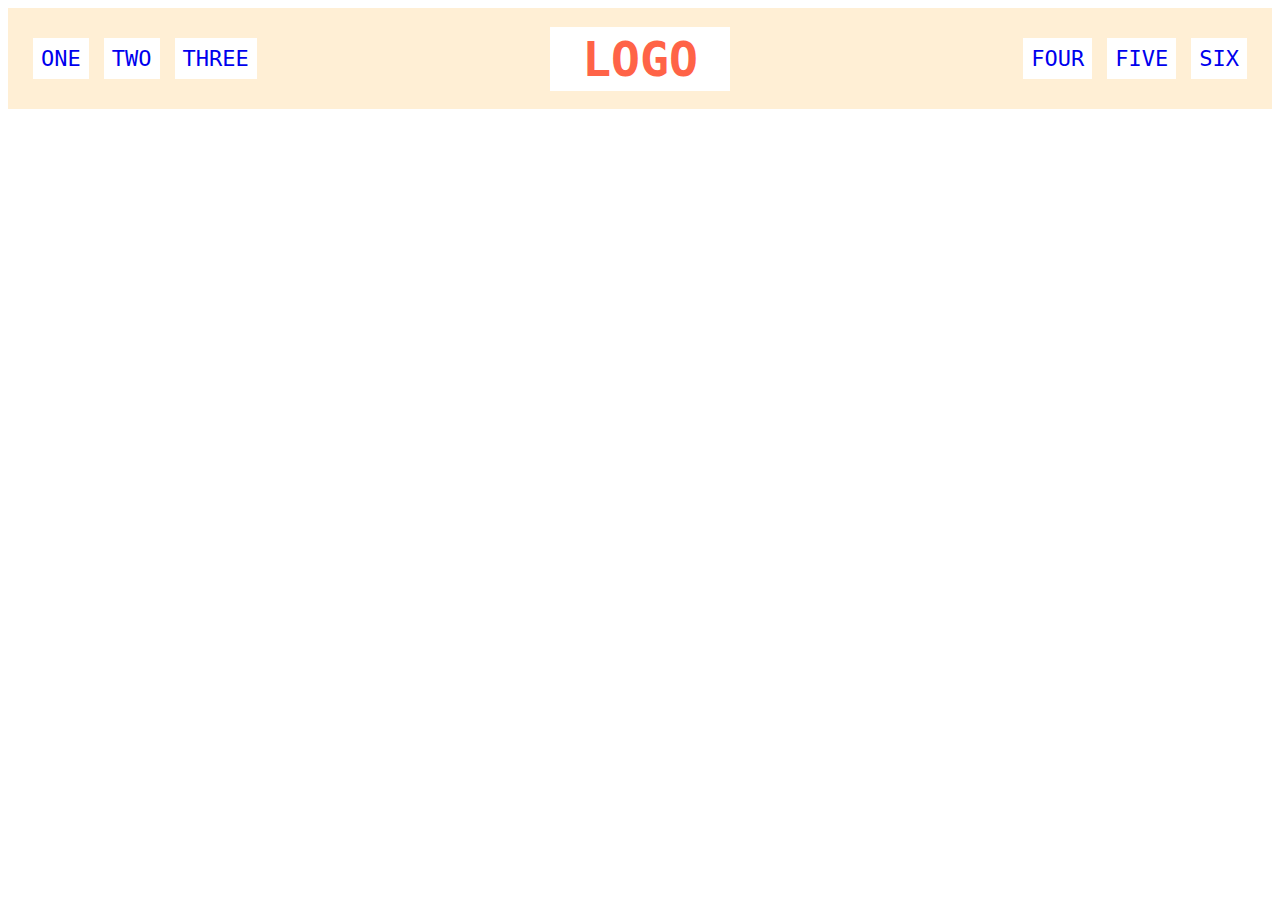
<file: flex/02-flex-header/index.html>
<!DOCTYPE html>
<html lang="en">
  <head>
    <meta charset="UTF-8">
    <meta http-equiv="X-UA-Compatible" content="IE=edge">
    <meta name="viewport" content="width=device-width, initial-scale=1.0">
    <title>Flex Header</title>
    <link rel="stylesheet" href="style.css">
  </head>

  <body>
    <div class="header">

      <div class="left-links">
        <ul>
          <li><a href="#">ONE</a></li>
          <li><a href="#">TWO</a></li>
          <li><a href="#">THREE</a></li>
        </ul>
      </div>

      <div class="logo">LOGO</div>

      <div class="right-links">
        <ul>
          <li><a href="#">FOUR</a></li>
          <li><a href="#">FIVE</a></li>
          <li><a href="#">SIX</a></li>
        </ul>
      </div>
      
    </div>
  </body>
</html>
</file>
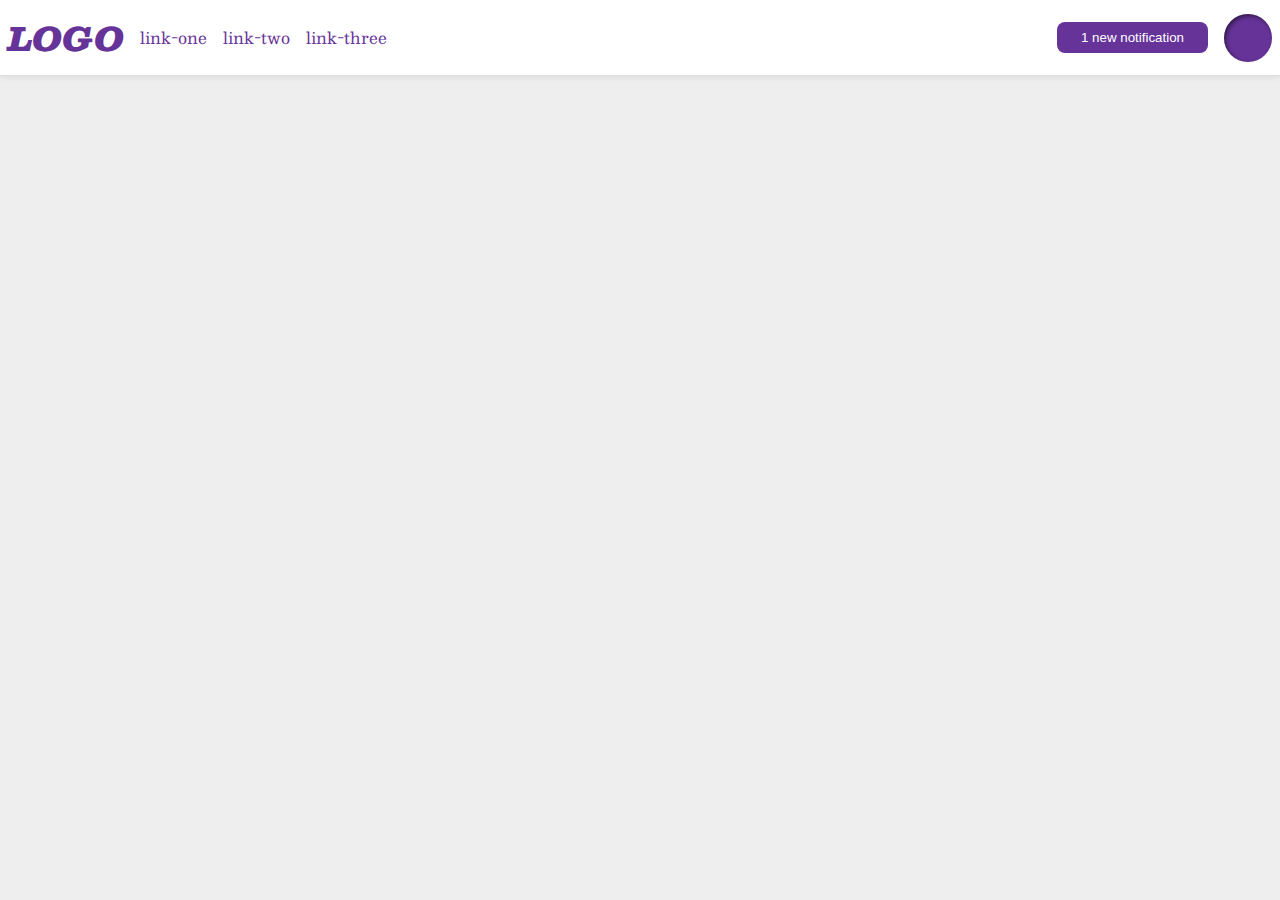
<file: flex/03-flex-header-2/index.html>
<!DOCTYPE html>
<html lang="en">
  <head>
    <meta charset="UTF-8">
    <meta http-equiv="X-UA-Compatible" content="IE=edge">
    <meta name="viewport" content="width=device-width, initial-scale=1.0">
    <title>Flex Header 2</title>
    <link rel="stylesheet" href="style.css">
  </head>
 
  <body>
 
    <div class="header">
 
      <div class="left-flex-container">
        <div class="logo">  
          LOGO
        </div>
  
        <ul class="links">
          <li><a href="https://google.com">link-one</a></li>
          <li><a href="https://google.com">link-two</a></li>
          <li><a href="https://google.com">link-three</a></li>
        </ul>
      </div>
 
      <div class="right-flex-container">
        <button class="notifications">
          1 new notification
        </button>
        <div class="profile-image"></div>
      </div>

    </div>
 
  </body>
</html>
</file>
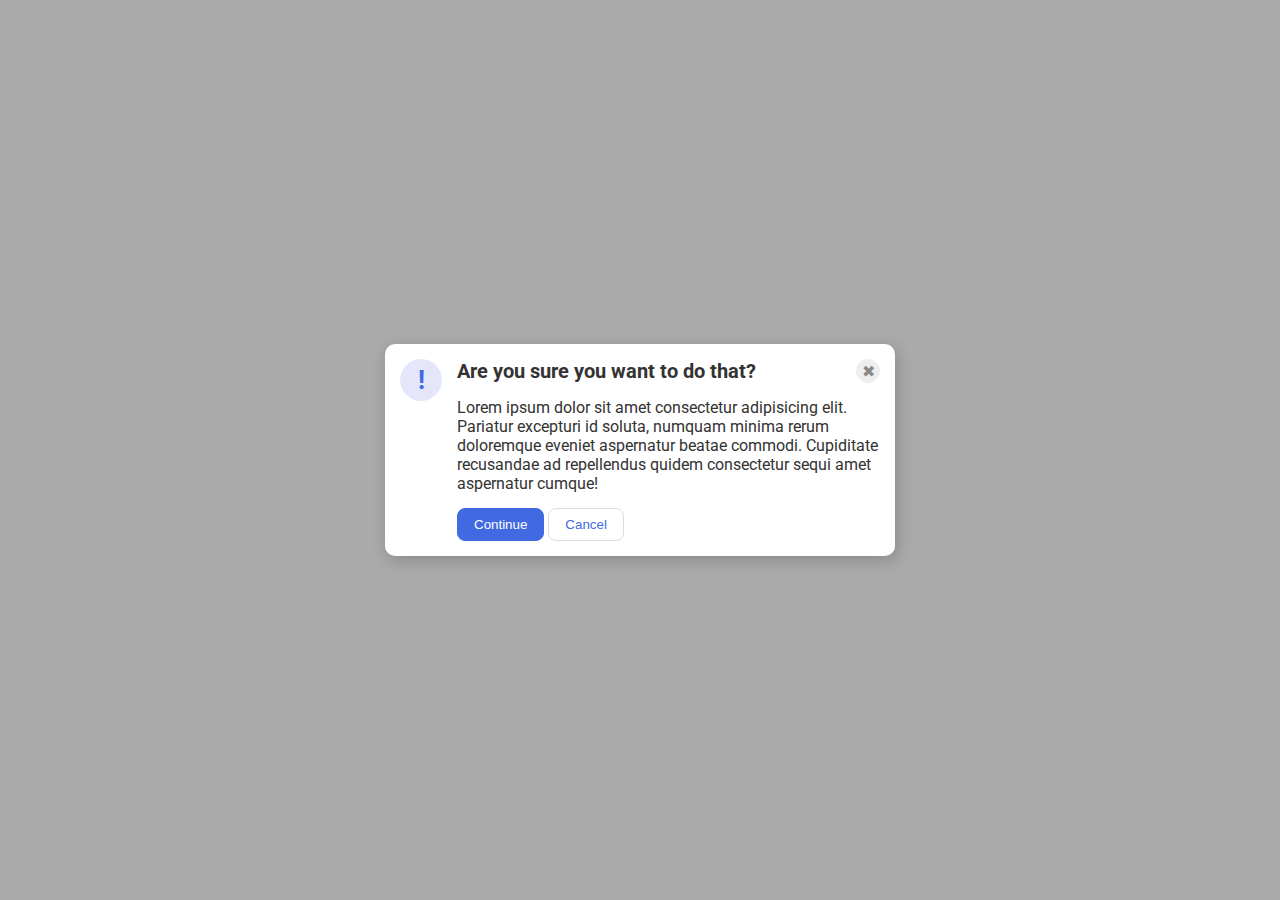
<file: flex/05-flex-modal/index.html>
<!DOCTYPE html>
<html lang="en">
  <head>
    <meta charset="UTF-8">
    <meta http-equiv="X-UA-Compatible" content="IE=edge">
    <meta name="viewport" content="width=device-width, initial-scale=1.0">
    <link rel="stylesheet" href="style.css">
    <title>Modal</title>
  </head>
  <body>
    <div class="modal">
      
      <div class="icon-container">
        <div class="icon">!</div>
      </div>

      <div class="container">
        <div class="header-container">
          <div class="header">Are you sure you want to do that?</div>
          <button class="close-button">✖</button>
        </div>



        <div class="text">Lorem ipsum dolor sit amet consectetur adipisicing elit. Pariatur excepturi id soluta, numquam minima rerum doloremque eveniet aspernatur beatae commodi. Cupiditate recusandae ad repellendus quidem consectetur sequi amet aspernatur cumque!</div>

        <div class="button-container">
          <button class="continue">Continue</button>
          <button class="cancel">Cancel</button>
        </div>



      </div>

    </div>
  </body>
</html>
</file>
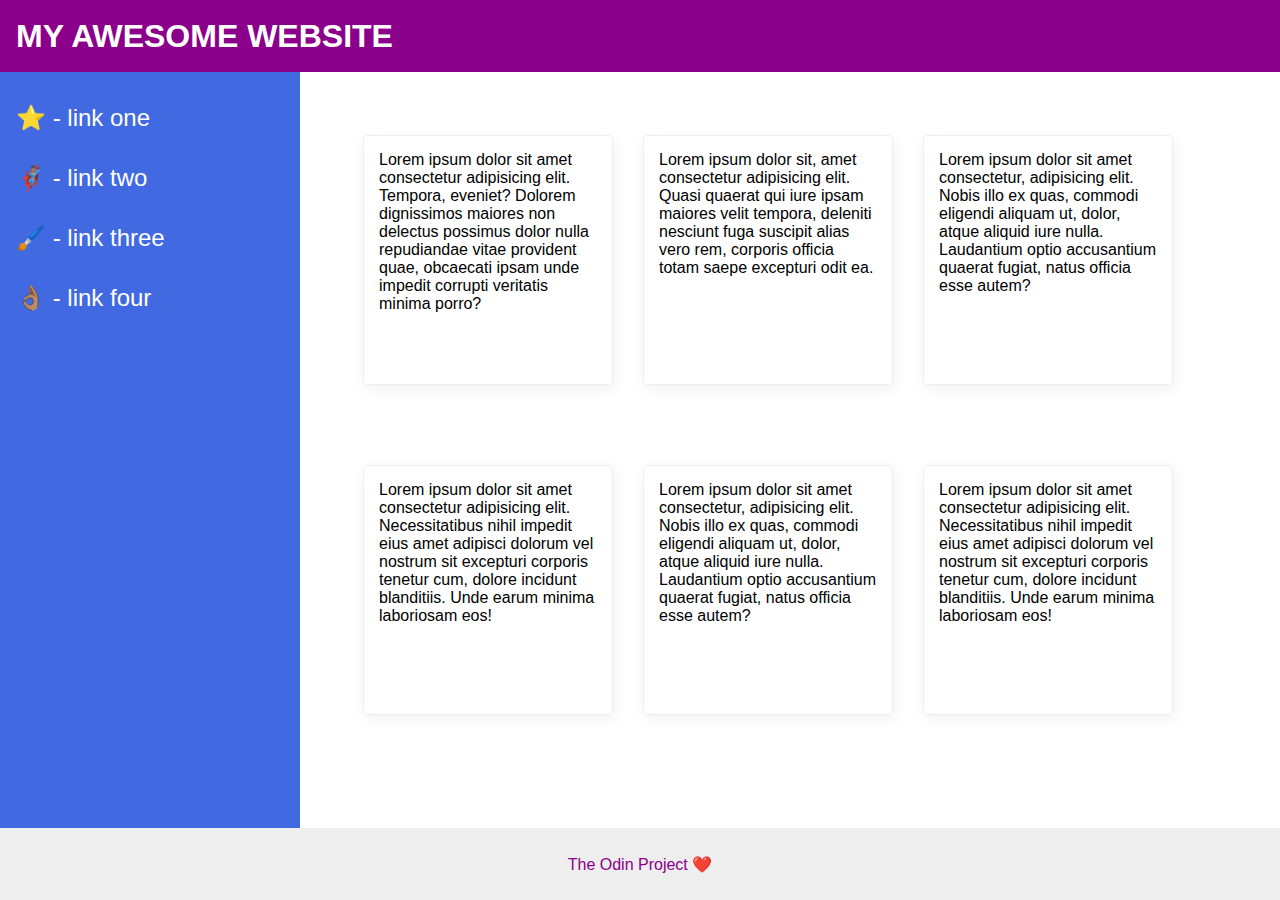
<file: flex/07-flex-layout-2/index.html>
<!DOCTYPE html>
<html lang="en">
  <head>
    <meta charset="UTF-8">
    <meta http-equiv="X-UA-Compatible" content="IE=edge">
    <meta name="viewport" content="width=device-width, initial-scale=1.0">
    <title>The Holy Grail</title>
    <link rel="stylesheet" href="style.css">
  </head>
 
  <body>
   
    <div class="header">
        MY AWESOME WEBSITE
    </div>
    
    <div class="middle">
      <div class="sidebar">
        <ul>
          <li><a href="#">⭐ - link one</a></li>
          <li><a href="#">🦸🏽‍♂️ - link two</a></li>
          <li><a href="#">🖌️ - link three</a></li>
          <li><a href="#">👌🏽 - link four</a></li>
        </ul>
      </div>

      <div class="card-container">
        <div class="card">Lorem ipsum dolor sit amet consectetur adipisicing elit. Tempora, eveniet? Dolorem dignissimos maiores non delectus possimus dolor nulla repudiandae vitae provident quae, obcaecati ipsam unde impedit corrupti veritatis minima porro?</div>
        <div class="card">Lorem ipsum dolor sit, amet consectetur adipisicing elit. Quasi quaerat qui iure ipsam maiores velit tempora, deleniti nesciunt fuga suscipit alias vero rem, corporis officia totam saepe excepturi odit ea.</div>
        <div class="card">Lorem ipsum dolor sit amet consectetur, adipisicing elit. Nobis illo ex quas, commodi eligendi aliquam ut, dolor, atque aliquid iure nulla. Laudantium optio accusantium quaerat fugiat, natus officia esse autem?</div>
        <div class="card">Lorem ipsum dolor sit amet consectetur adipisicing elit. Necessitatibus nihil impedit eius amet adipisci dolorum vel nostrum sit excepturi corporis tenetur cum, dolore incidunt blanditiis. Unde earum minima laboriosam eos!</div>
        <div class="card">Lorem ipsum dolor sit amet consectetur, adipisicing elit. Nobis illo ex quas, commodi eligendi aliquam ut, dolor, atque aliquid iure nulla. Laudantium optio accusantium quaerat fugiat, natus officia esse autem?</div>
        <div class="card">Lorem ipsum dolor sit amet consectetur adipisicing elit. Necessitatibus nihil impedit eius amet adipisci dolorum vel nostrum sit excepturi corporis tenetur cum, dolore incidunt blanditiis. Unde earum minima laboriosam eos!</div>
      </div>
    
    </div>

    <div class="footer">
      <div class="text-container">
      The Odin Project ❤️
      </div>
    </div>
  </body>
</html>
</file>
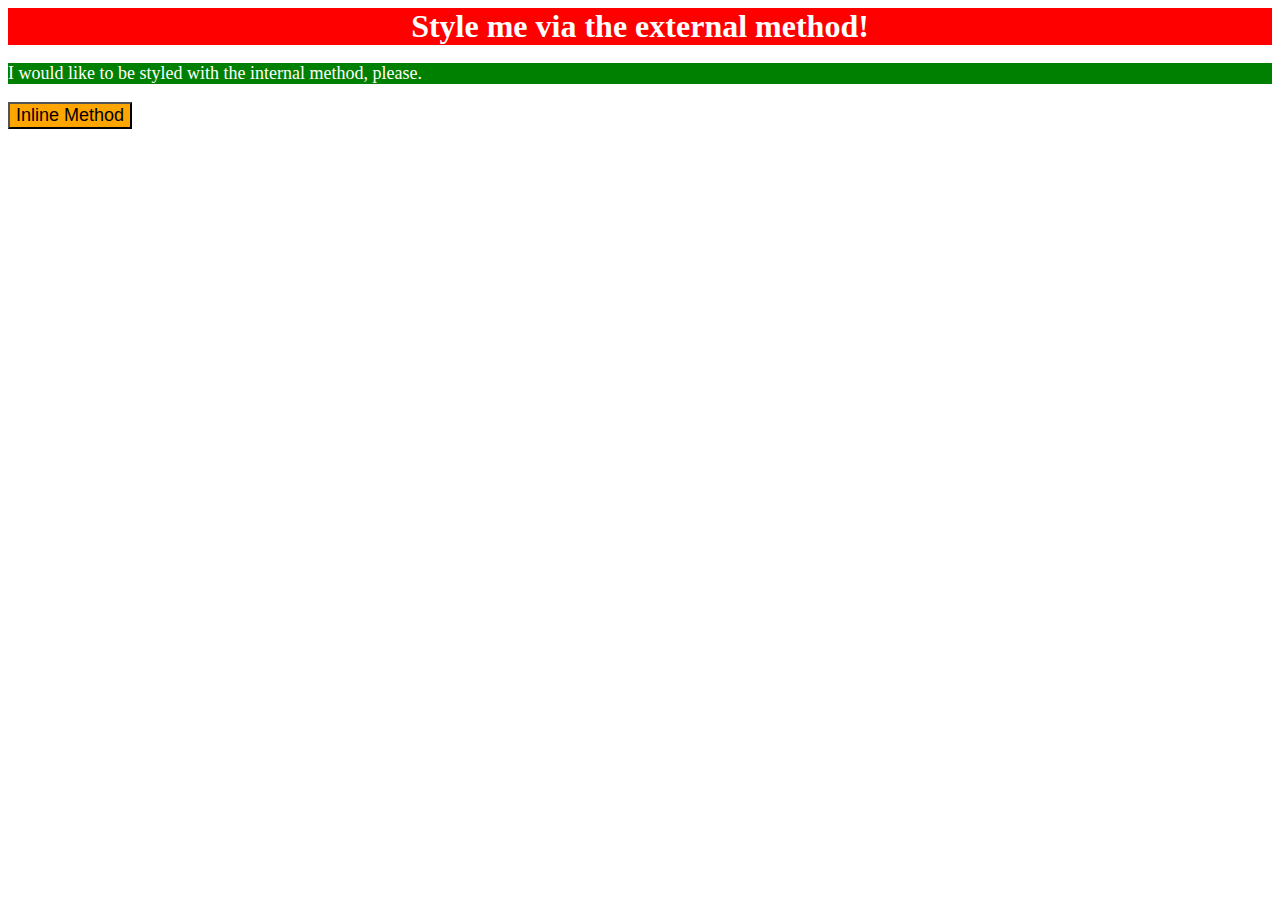
<file: foundations/01-css-methods/index.html>
<!DOCTYPE html>
<html lang="en">
  <head>
    <meta charset="UTF-8">
    <meta http-equiv="X-UA-Compatible" content="IE=edge">
    <meta name="viewport" content="width=device-width, initial-scale=1.0">
    <link rel="stylesheet" href="styles.css">
    <style>
      p {
        background-color: green;
        color: white;
        font-size: 18px;
      }
    </style>
    <title>Methods for Adding CSS</title>
  </head>
  <body>
    <div>Style me via the external method!</div>
    <p>I would like to be styled with the internal method, please.</p>
    <button style="background-color: orange; font-size: 18px;">Inline Method</button>
  </body>
</html>
</file>
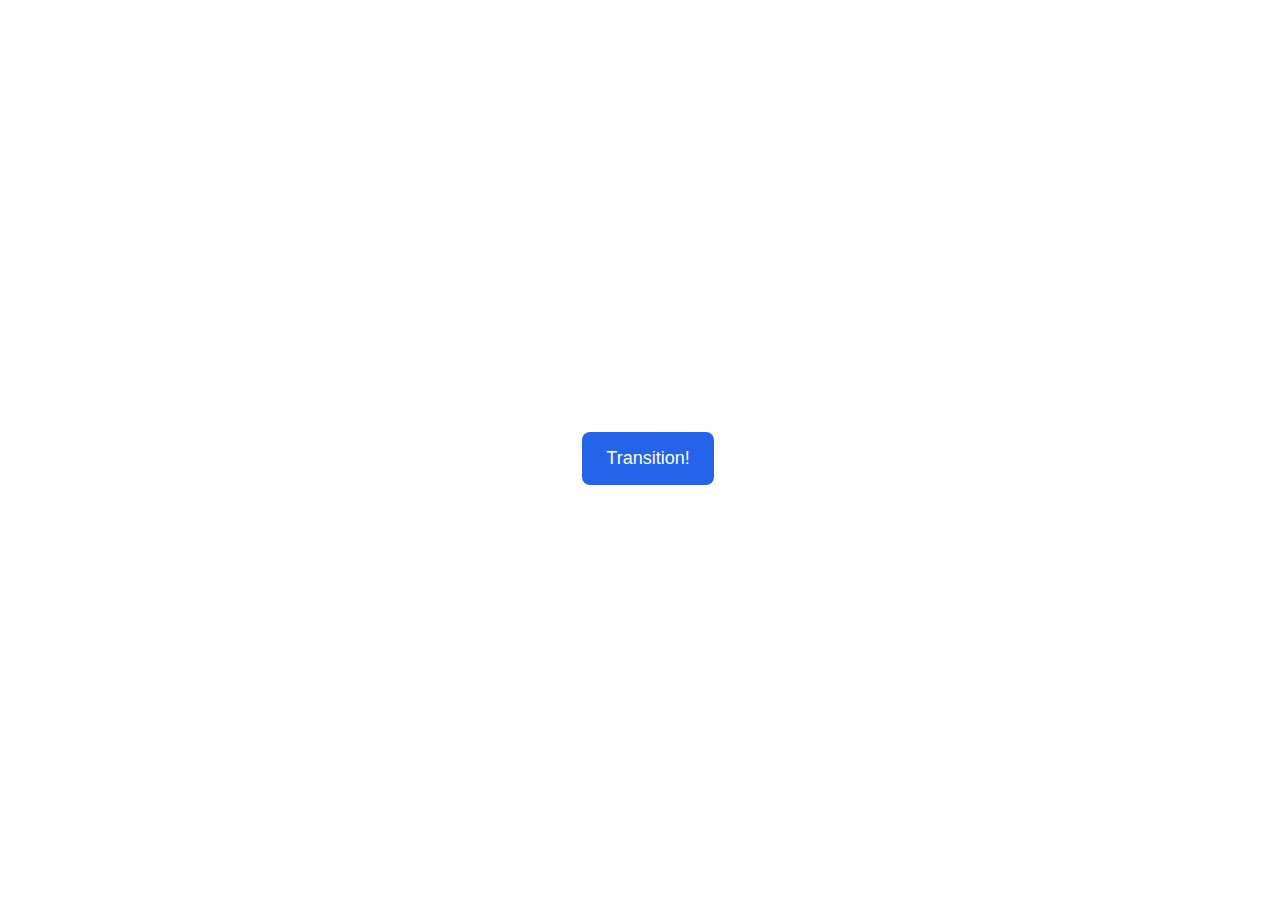
<file: advanced-html-css/animation/01-button-hover/index.html>
<!DOCTYPE html>
<html lang="en">
  <head>
    <meta charset="UTF-8" />
    <meta http-equiv="X-UA-Compatible" content="IE=edge" />
    <meta name="viewport" content="width=device-width, initial-scale=1.0" />
    <title>Button Hover</title>
    <link rel="stylesheet" href="style.css" />
  </head>
  <body>
    <div id="transition-container">
      <button>Transition!</button>
    </div>
  </body>
</html>
</file>
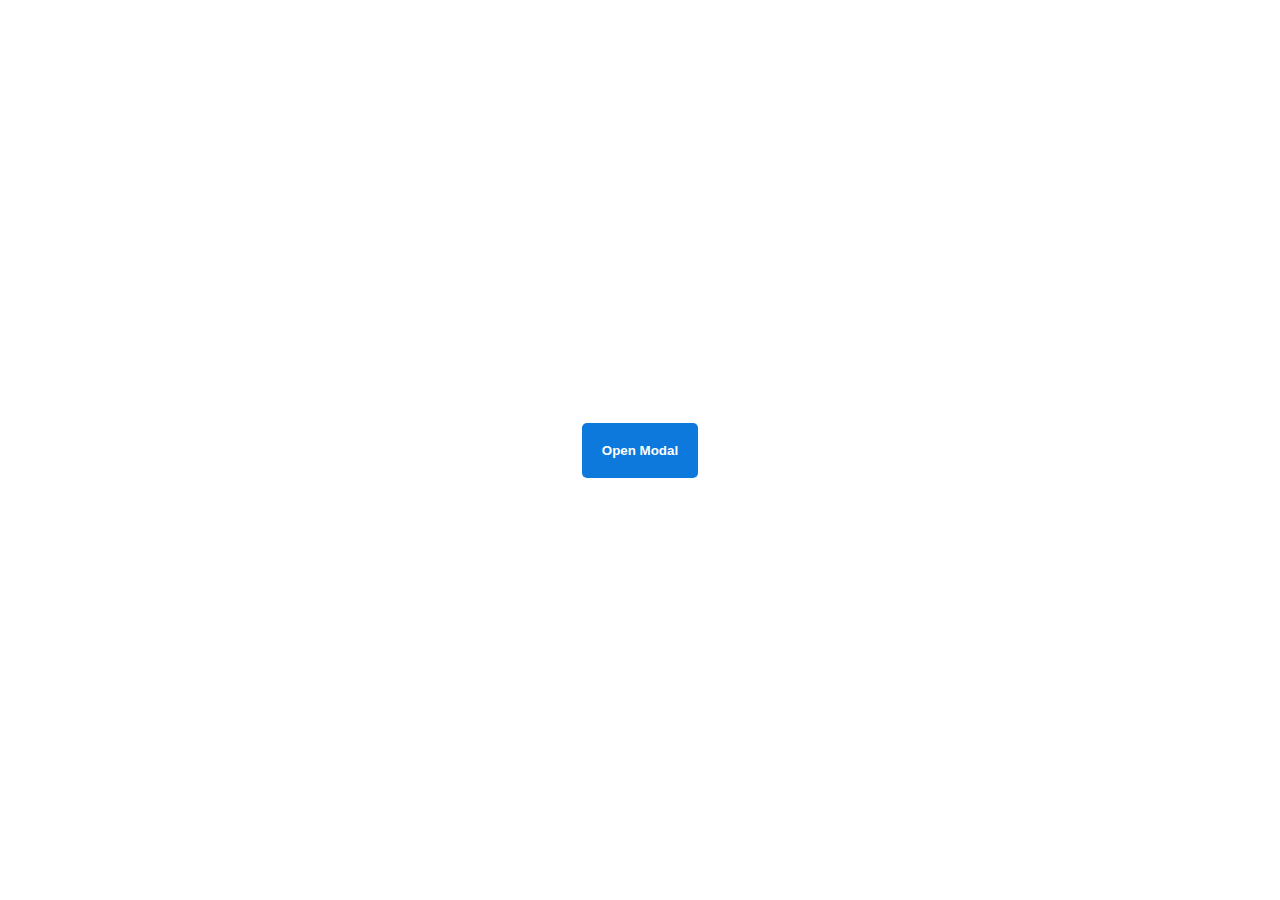
<file: advanced-html-css/animation/02-pop-up/index.html>
<!DOCTYPE html>
<html lang="en">
  <head>
    <meta charset="UTF-8" />
    <meta http-equiv="X-UA-Compatible" content="IE=edge" />
    <meta name="viewport" content="width=device-width, initial-scale=1.0" />
    <title>Popup</title>
    <link rel="stylesheet" href="style.css" />
  </head>
  <body>
    <div class="backdrop"></div>
    <div class="popup-modal">
      <h1>Look at me!</h1>
      <p>I'm a pop up dialog!</p>
      <button id="close-modal">Close Modal</button>
    </div>
    <div class="button-container">
      <button id="trigger-modal">Open Modal</button>
    </div>
    <script src="script.js"></script>
  </body>
</html>
</file>
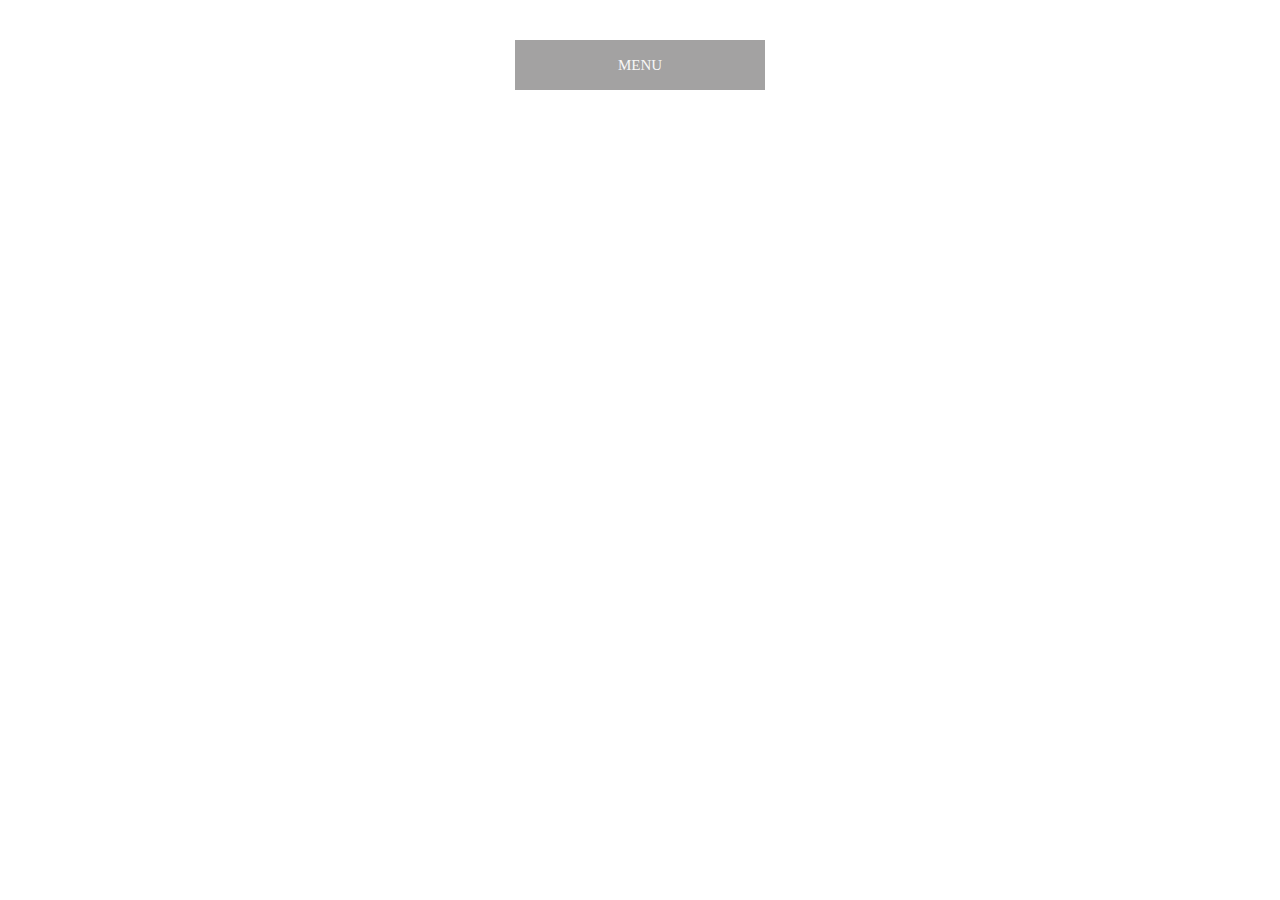
<file: advanced-html-css/animation/03-dropdown-menu/index.html>
<!DOCTYPE html>
<html lang="en">
  <head>
    <meta charset="UTF-8" />
    <meta http-equiv="X-UA-Compatible" content="IE=edge" />
    <meta name="viewport" content="width=device-width, initial-scale=1.0" />
    <title>Dropdown Menu</title>
    <link rel="stylesheet" href="style.css" />
  </head>
  <body>
    <div class="dropdown-container">
        <div class="menu-title">MENU</div>
        <ul class="dropdown-menu">
            <li>ITEM 1</li>
            <li>ITEM 2</li>
            <li>ITEM 3</li>
            <li>ITEM 4</li>
            <li>ITEM 5</li>
        </ul>
    </div>
    <script src="script.js"></script>
  </body>
</html>
</file>
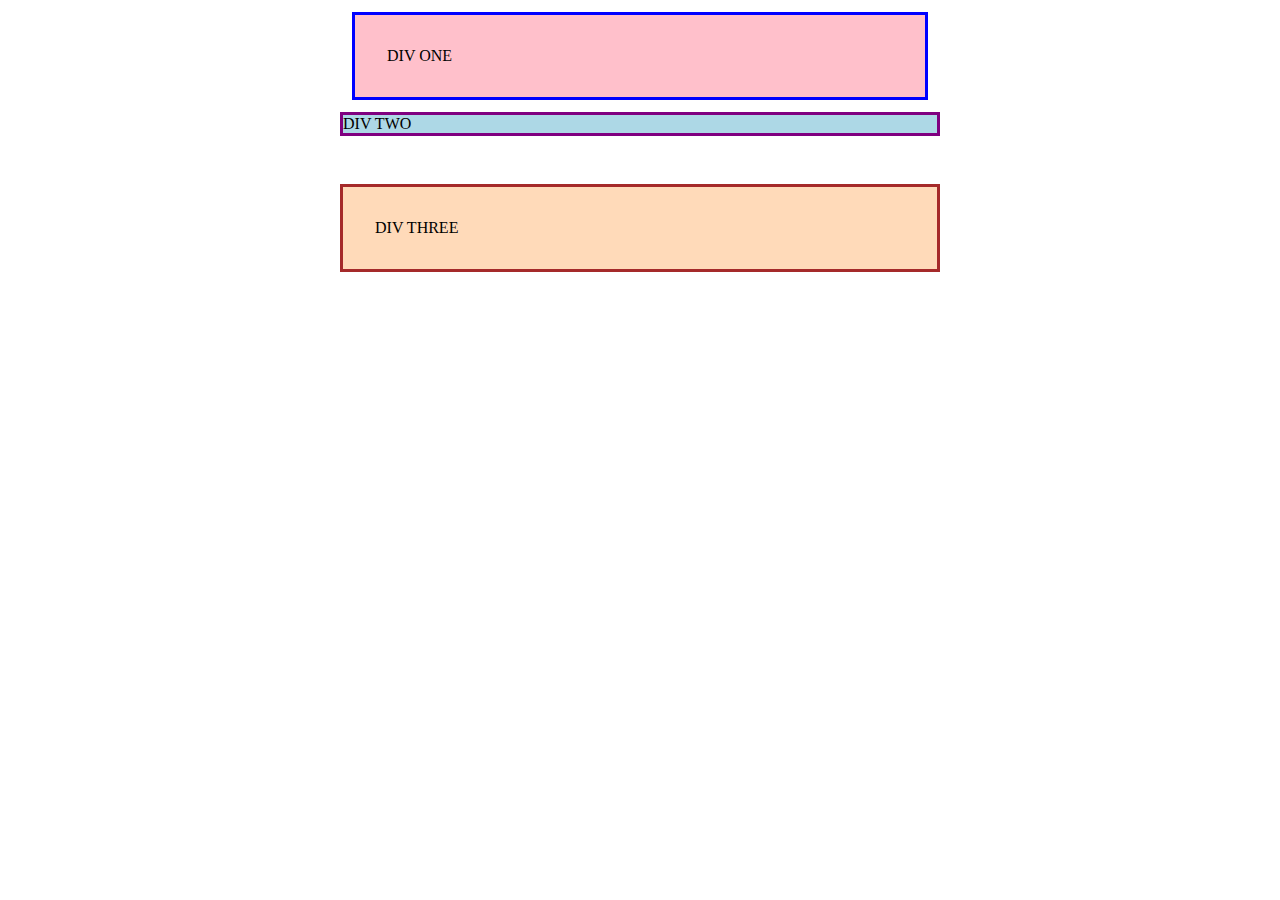
<file: foundations/block-and-inline/01-margin-and-padding-1/index.html>
<!DOCTYPE html>
<html lang="en">
  <head>
    <meta charset="UTF-8">
    <meta http-equiv="X-UA-Compatible" content="IE=edge">
    <meta name="viewport" content="width=device-width, initial-scale=1.0">
    <title>Margin and Padding exercise</title>
    <link rel="stylesheet" href="style.css">
  </head>
  <body>
    <div class="one">
      DIV ONE
    </div>
    <div class="two">
      DIV TWO
    </div>
    <div class="three">
      DIV THREE
    </div>
  </body>
</html>
</file>
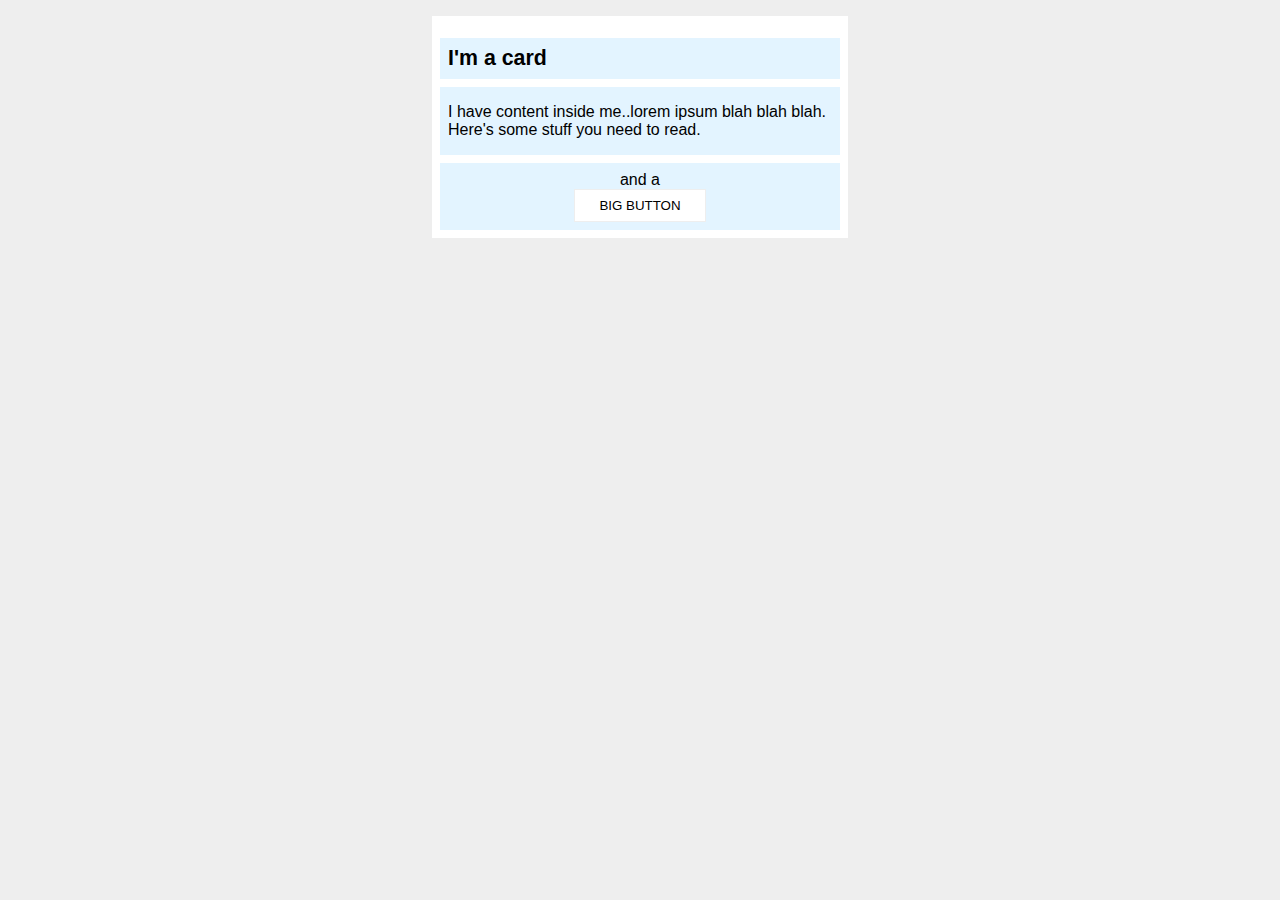
<file: foundations/block-and-inline/02-margin-and-padding-2/index.html>
<!DOCTYPE html>
<html lang="en">
  <head>
    <meta charset="UTF-8">
    <meta http-equiv="X-UA-Compatible" content="IE=edge">
    <meta name="viewport" content="width=device-width, initial-scale=1.0">
    <title>Margin and Padding exercise 2</title>
    <link rel="stylesheet" href="style.css">
  </head>
  <body>
    <div class="card">
      <h1 class="title">I'm a card</h1>
      <div class="content">I have content inside me..lorem ipsum blah blah blah. Here's some stuff you need to read.</div>
      <div class="button-container">and a <button>BIG BUTTON</button></div>
    </div>
  </body>
</html>
</file>
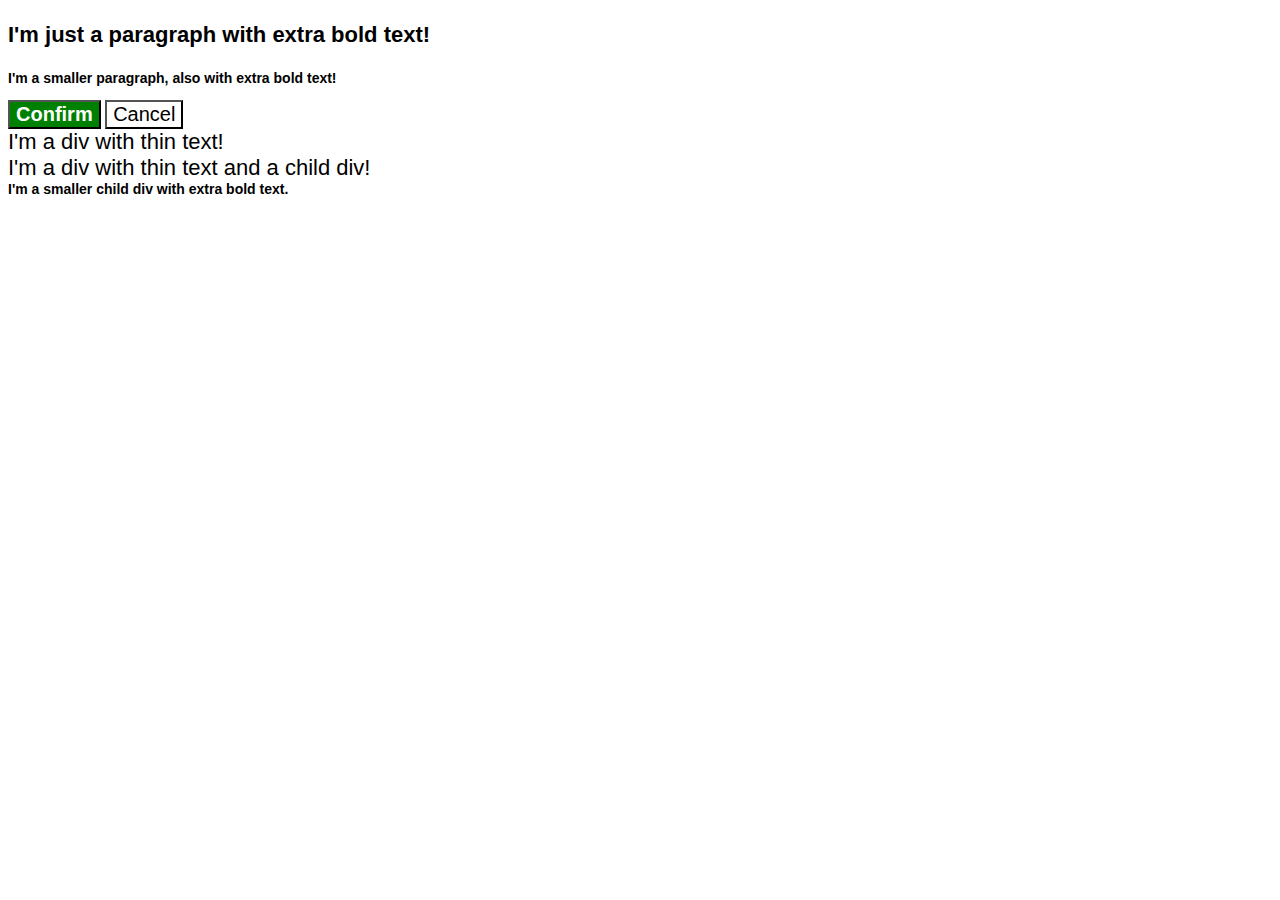
<file: foundations/cascade/01-cascade-fix/index.html>
<!DOCTYPE html>
<html lang="en">
  <head>
    <meta charset="UTF-8">
    <meta http-equiv="X-UA-Compatible" content="IE=edge">
    <meta name="viewport" content="width=device-width, initial-scale=1.0">
    <title>Fix the Cascade</title>
    <link rel="stylesheet" href="style.css">
  </head>
  <body>
    <p class="para">I'm just a paragraph with extra bold text!</p>
    <p class="para small-para">I'm a smaller paragraph, also with extra bold text!</p>

    <button id="confirm-button" class="button confirm">Confirm</button>
    <button id="cancel-button" class="button cancel">Cancel</button>

    <div class="text">I'm a div with thin text!</div>
    <div class="text">I'm a div with thin text and a child div!
      <div class="text child">I'm a smaller child div with extra bold text.</div>
    </div>
  </body>
</html>
</file>
<file: flex/02-flex-header/style.css>
.header  {
  font-family: monospace;
  background: papayawhip;
  display: flex;
  justify-content: center;
  align-items: center;
}

.logo {
  font-size: 48px;
  font-weight: 900;
  color: tomato;
  background: white;
  padding: 4px 32px;
}

ul {
  /* this removes the dots on the list items*/
  list-style-type: none;
  display: flex;
  gap: 15px;
  padding: 25px;
}

a {
  font-size: 22px;
  background: white;
  padding: 8px;
  /* this removes the line under the links */
  text-decoration: none;
}

.right-links {
  margin-left: auto;
}

.left-links {
  margin-right: auto;
}
</file>
<file: flex/03-flex-header-2/style.css>
/* this is some magical font-importing.  
you'll learn about it later. */
@import url('https://fonts.googleapis.com/css2?family=Besley:ital,wght@0,400;1,900&display=swap');

body {
  margin: 0;
  background: #eee;
  font-family: Besley, serif;
}

.header {
  background: white;
  border-bottom: 1px solid #ddd;
  box-shadow: 0 0 8px rgba(0,0,0,.1);
  display: flex;
  justify-content: space-between;
  padding: 8px;
}

.left-flex-container,
.right-flex-container,
.links {
  display: flex;
  align-items: center;
  gap: 16px;
}

.profile-image {
  background: rebeccapurple;
  box-shadow: inset 2px 2px 4px rgba(0,0,0,.5);
  border-radius: 50%;
  width: 48px;
  height: 48px;
}

.logo {
  color: rebeccapurple;
  font-size: 32px;
  font-weight: 900;
  font-style: italic;
}

button {
  border: none;
  border-radius: 8px;
  background: rebeccapurple;
  color: white;
  padding: 8px 24px;
}

a {
  /* this removes the line under our links */
  text-decoration: none;
  color: rebeccapurple;
}

ul {
  list-style-type: none;
  padding: 0;
}
</file>
<file: flex/05-flex-modal/style.css>
@import url('https://fonts.googleapis.com/css2?family=Roboto:wght@400;700&display=swap');

html, body {
  height: 100%;
}

body {
  font-family: Roboto, sans-serif;
  margin: 0;
  background: #aaa;
  color: #333;
  /* I'll give you this one for free lol */
  display: flex;
  align-items: center;
  justify-content: center;
}

.modal {
  background: white;
  width: 480px;
  border-radius: 10px;
  box-shadow: 2px 4px 16px rgba(0,0,0,.2);
  display: flex;
  padding: 15px;
}

.icon-container {
  padding-right: 15px;
}

.container {
  display: flex;
  flex-direction: column;
  gap: 15px;
}

.header-container {
  display: flex;  
  justify-content: space-between;
  align-items: center;
}

.header-container {
  font-weight: 700;
  font-size: 20px;
}

.button-container {
}

.icon {
  color: royalblue;
  font-size: 26px;
  font-weight: 700;
  background: lavender;
  width: 42px;
  height: 42px;
  border-radius: 50%;
  display: flex;
  align-items: center;
  justify-content: center;
  flex-shrink: 0;
}

.close-button {
  background: #eee;
  border-radius: 50%;
  color: #888;
  font-weight: 400;
  font-size: 16px;
  height: 24px;
  width: 24px;
  display: flex;
  align-items: center;
  justify-content: center;
  border: 1px solid #eee;
  padding: 0;
}

button {
  cursor: pointer;
  padding: 8px 16px;
  border-radius: 8px;
}

button.continue {
  background: royalblue;
  border: 1px solid royalblue;
  color: white;
}

button.cancel {
  background: white;
  border: 1px solid #ddd;
  color: royalblue;
}
</file>
<file: flex/07-flex-layout-2/style.css>
html {
  box-sizing: border-box;
}
*, *:before, *:after {
  box-sizing: inherit;
}

body {
  font-family: -apple-system, BlinkMacSystemFont, 'Segoe UI', Roboto, Oxygen, Ubuntu, Cantarell, 'Open Sans', 'Helvetica Neue', sans-serif;
  margin: 0;
  min-height: 100vh;

  display: flex;
  flex-direction: column;
  /* justify-content: space-between; */
}

.header {
  height: 72px;
  background: darkmagenta;
  color: white;
  font-size: 32px;
  font-weight: 900;
  display: flex;
  align-items: center;
  flex: 0 0 auto;
  padding-left: 16px;
}

.middle {
  display: flex;
  /* justify-content: flex-start; */
  flex: 3;
}

.footer {
  height: 72px;
  background: #eee;
  color: darkmagenta;
  display: flex;
  justify-content: center;
  align-items: center;
  flex: 0 0 auto;
}

.sidebar {
  width: 300px;
  background: royalblue;
  box-sizing: border-box;
  flex: 0 0 auto;
}

.card-container {
  display: flex;
  flex: 3;
  flex-wrap: wrap;
  padding: 48px;
}

.card {
  border: 1px solid #eee;
  box-shadow: 2px 4px 16px rgba(0,0,0,.06);
  border-radius: 4px;
  width: 250px;
  height: 250px;
  margin: 15px;
  padding: 15px;

}

a {
  text-decoration: none;
  color: white;
}

ul {
  padding: 0;
}

li {
  list-style-type: none;
  font-weight: 500;
  padding: 16px;
  font-size: 24px;
}
</file>
<file: foundations/01-css-methods/styles.css>
div {
    color: white;
    background-color: red;
    font-size: 32px;
    text-align: center;
    font-weight: 700;
}
</file>
<file: advanced-html-css/animation/01-button-hover/style.css>
#transition-container {
  width: 100vw;
  height: 100vh;
  display: flex;
  flex-direction: column;
  justify-content: center;
  align-items: center;
  font-family: Arial, sans-serif;
}

button {
  border-radius: 8px;
  border: none;
  background-color: #2563eb;
  color: white;
  font-size: 18px;
  padding: 16px 24px;
  text-align: center;
}
</file>
<file: advanced-html-css/animation/02-pop-up/style.css>
* {
  padding: 0;
  margin: 0;
}

body {
  overflow: hidden;
}

.button-container {
  width: 100vw;
  height: 100vh;
  background-color: #ffffff;
  opacity: 100%;
  display: flex;
  align-items: center;
  justify-content: center;
}

button {
  padding: 20px;
  color: #ffffff;
  background-color: #0e79dd;
  border: none;
  border-radius: 5px;
  font-weight: 600;
}

.popup-modal {
  padding: 32px 64px;
  background-color: white;
  border: 1px solid black;
  border-radius: 10px;
  position: fixed;
  top: 50%;
  left: 50%;
  transform-origin: center;
  transform: translate(-50%, -50%);
  pointer-events: none;
  opacity: 0%;
  text-align: center;
}

.popup-modal p {
  margin-bottom: 24px;
}

.backdrop {
  pointer-events: none;
  position: fixed;
  inset: 0;
  background: #000;
  opacity: 0%;
}

.popup-modal.show {
  opacity: 100%;
  pointer-events: all;
}

.backdrop.show {
  opacity: 30%;
}
</file>
<file: advanced-html-css/animation/03-dropdown-menu/style.css>
.dropdown-container {
  max-width: 250px;
  margin: 40px auto;
  text-align: center;
  line-height: 50px;
  font-size: 15px;
  color: rgb(247, 247, 247);
  cursor: pointer;
}

.menu-title {
  background-color: rgb(163, 162, 162);
}

.dropdown-menu {
  list-style: none;
  padding: 0;
  margin: 0;
  background-color: rgb(99, 97, 97);

  display: none;
}

ul.dropdown-menu li:hover {
  background: rgb(47, 46, 46);
}

.visible {
  display: block;
}
</file>
<file: foundations/block-and-inline/01-margin-and-padding-1/style.css>
body {
  max-width: 600px;
  margin: 0 auto;
}

.one {
  background: pink;
  border: 3px solid blue;
  /* CHANGE ME */
  padding: 32px;
  margin: 12px;
}

.two {
  background: lightblue;
  border: 3px solid purple;
  /* CHANGE ME */
  margin-bottom: 48px;
}

.three {
  background: peachpuff;
  border: 3px solid brown;s
  width: 200px;
  /* CHANGE ME */
  padding: 32px;
  margin-left: auto;
}
</file>
<file: foundations/block-and-inline/02-margin-and-padding-2/style.css>
body {
  background: #eee;
  font-family: sans-serif;
}

.card {
  background: #fff;
  margin: 16px auto;
  /* me: padding: 8px 8px 0px 8px; */
  padding: 8px;
  width: 400px;
}

.title {
  background: #e3f4ff;
  font-size: 16pt;
  /* margin: 0px 0px 8px 0px; */
  margin-bottom: 8px;
  padding: 8px;
}

.content {
  background: #e3f4ff;
  padding: 16px 8px;
  margin-bottom: 8px;
  /* solution adds margin-bottom: 8px; 
  which I suppose is a bit more minimalistic */
}

.button-container {
  background: #e3f4ff;
  /* margin: 8px 0px 8px 0px; */
  /* solution does not add this above margin */
  padding: 8px;
  text-align: center;
}

button {
  background: white;
  border: 1px solid #eee;
  display: block;
  margin: 0 auto;
  /* add the 0 above */
  padding: 8px 24px;
}
</file>
<file: foundations/cascade/01-cascade-fix/style.css>
body {
  font-family: Arial, Helvetica, sans-serif;
}

.para,
.small-para {
  color: hsl(0, 0%, 0%);
  font-weight: 800;
}

.para {
  font-size: 22px;
}

.small-para {
  font-size: 14px;
  font-weight: 800;
}

.button.confirm {
  background: green;
  color: white;
  font-weight: bold;
} 

.button {
  background-color: rgb(255, 255, 255);
  color: rgb(0, 0, 0);
  font-size: 20px;
}

.text .child {
  color: rgb(0, 0, 0);
  font-weight: 800;
  font-size: 14px;
}

div.text {
  color: rgb(0, 0, 0);
  font-size: 22px;
  font-weight: 100;
}
</file>
